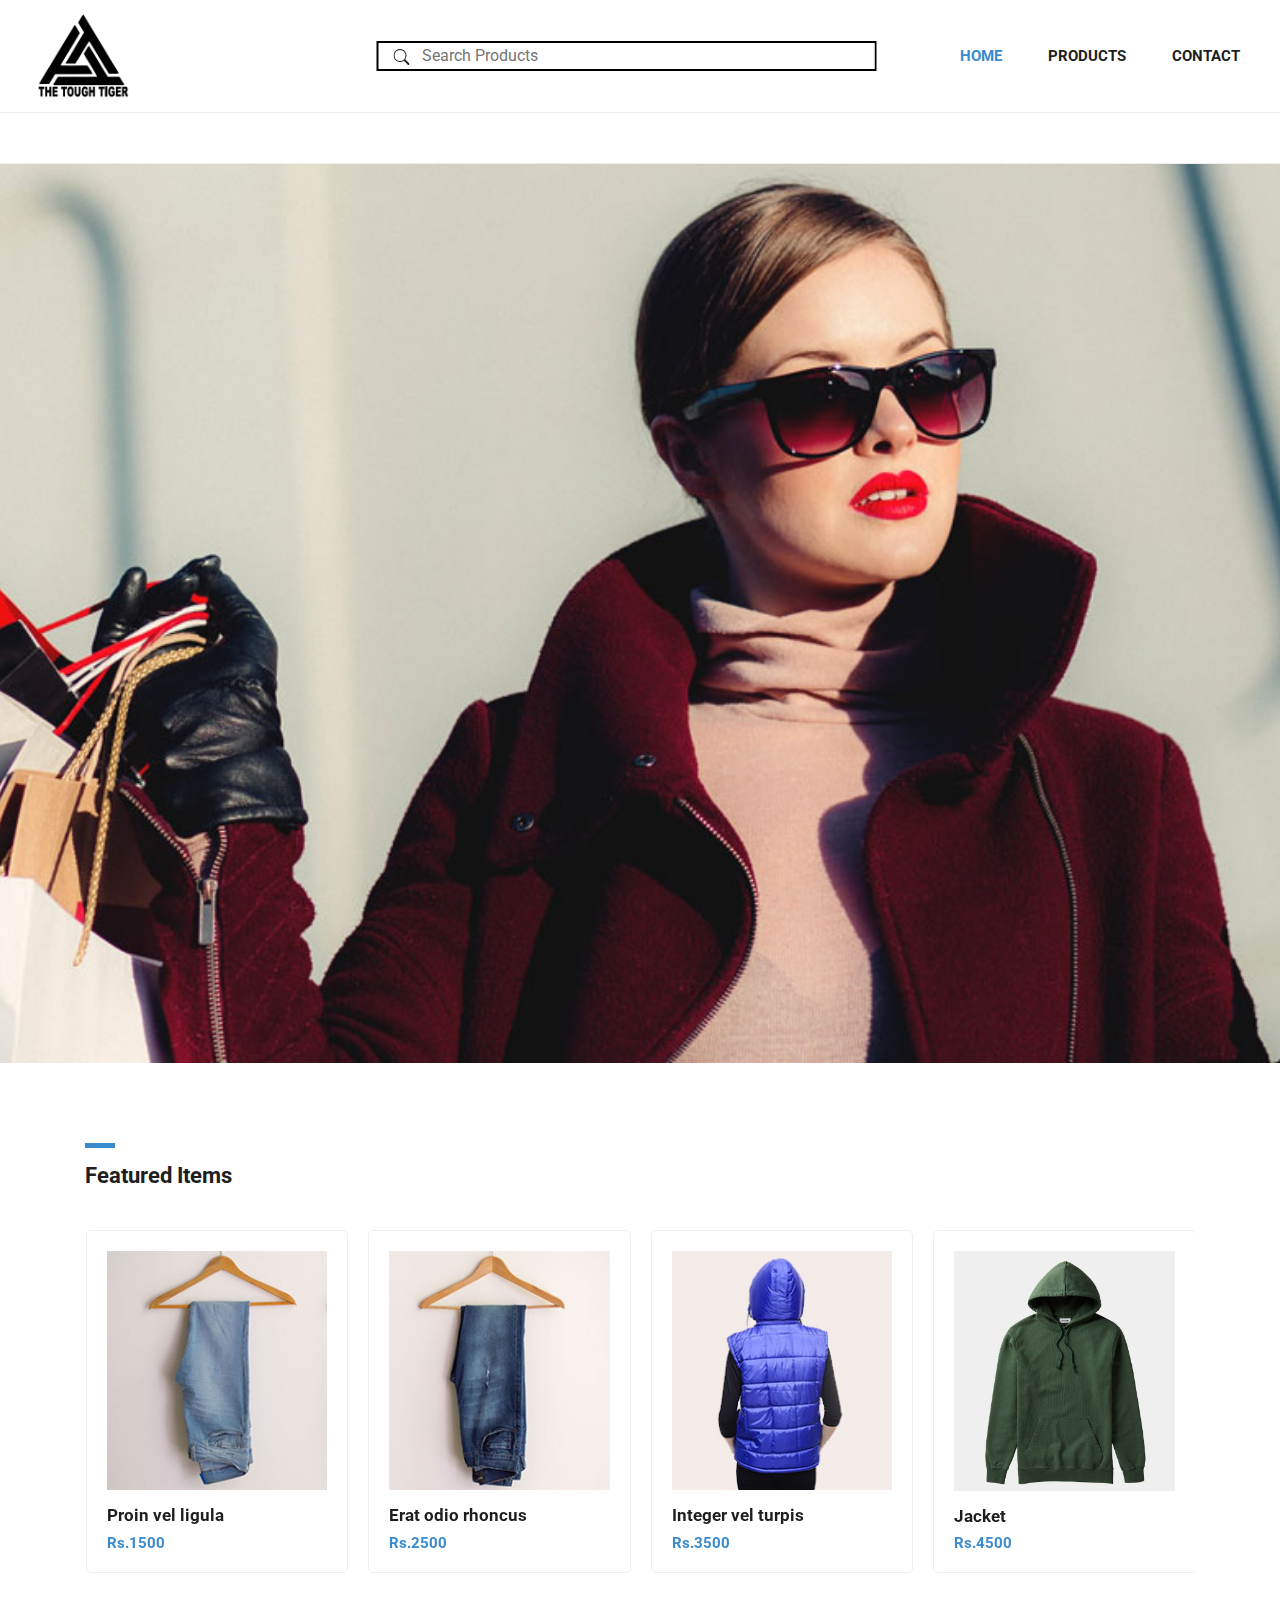
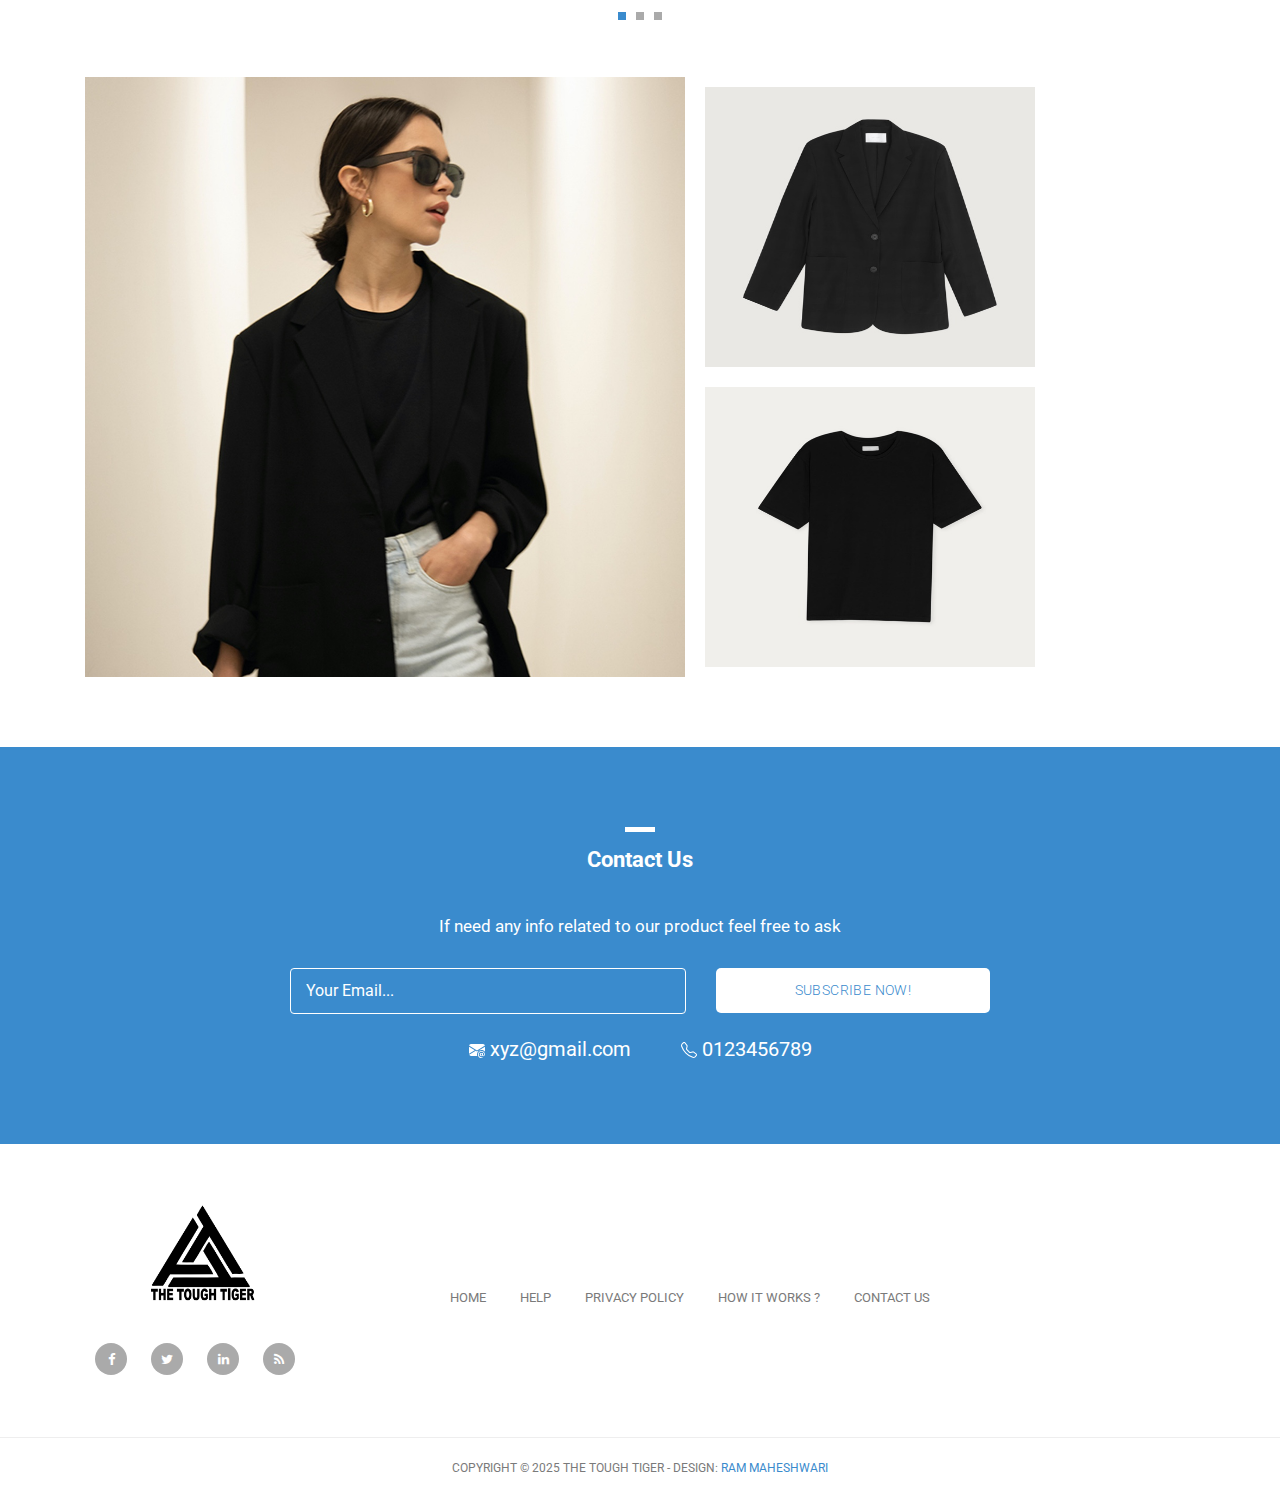
<file: index.html>
<!DOCTYPE html>
<html lang="en">

  <head>

    <meta charset="utf-8">
    <meta name="viewport" content="width=device-width, initial-scale=1, shrink-to-fit=no">
    <meta name="description" content="">
    <meta name="author" content="">
    <link href="https://fonts.googleapis.com/css?family=Roboto:100,300,400,500,700" rel="stylesheet">

    <title>Ecommerce Template</title>

    <!-- Bootstrap core CSS -->
    <link href="vendor/bootstrap/css/bootstrap.min.css" rel="stylesheet">


    <!-- Additional CSS Files -->
    <link rel="stylesheet" href="assets/css/fontawesome.css">
    <link rel="stylesheet" href="assets/css/tooplate-main.css">
    <link rel="stylesheet" href="assets/css/owl.css">
  </head>

  <body>

    <!-- Navigation -->
    <nav class="navbar navbar-expand-lg navbar-dark bg-dark static-top">
      <!-- <div class="container"> -->
        <a class="navbar-brand" href="#"><img src="logo.png " alt="#" width="100"></a>
        <button class="navbar-toggler" type="button" data-toggle="collapse" data-target="#navbarResponsive" aria-controls="navbarResponsive" aria-expanded="false" aria-label="Toggle navigation">
          <span class="navbar-toggler-icon"></span>
        </button>
        <div class="collapse navbar-collapse" id="navbarResponsive">
          <div id="search"><svg xmlns="http://www.w3.org/2000/svg" width="16" height="16" fill="currentColor" class="bi bi-search" viewBox="0 0 16 16">
          <path d="M11.742 10.344a6.5 6.5 0 1 0-1.397 1.398h-.001q.044.06.098.115l3.85 3.85a1 1 0 0 0 1.415-1.414l-3.85-3.85a1 1 0 0 0-.115-.1zM12 6.5a5.5 5.5 0 1 1-11 0 5.5 5.5 0 0 1 11 0"/>
        </svg><input type="text" id="sp" placeholder="Search Products"></div>
          <ul class="navbar-nav ml-auto">
            <li class="nav-item active">
              <a class="nav-link" href="#Home">Home
                <span class="sr-only">(current)</span>
              </a>
            </li>
            <li class="nav-item">
              <a class="nav-link" href="#Products">Products</a>
            </li>
            <li class="nav-item">
              <a class="nav-link" href="#Contact">Contact</a>
            </li>
            <li class="nav-item">
              <a class="nav-link" href="#About">About</a>
            </li>
          </ul>
        </div>
      </div>
    </nav>

    <!-- Page Content -->
    <!-- Banner Starts Here -->
    <div class="banner">
      <!-- <div class="container">
        <div class="row">
          <div class="col-md-12">
          </div>
        </div>
      </div> -->
    </div>
    <!-- Banner Ends Here -->

    <!-- Featured Starts Here -->
    <div class="featured-items" id="Products">
      <div class="container">
        <div class="row">
          <div class="col-md-12">
            <div class="section-heading">
              <div class="line-dec"></div>
              <h1>Featured Items</h1>
            </div>
          </div>
          <div class="col-md-12">
            <div class="owl-carousel owl-theme">
              <a href="single-product.html">
                <div class="featured-item">
                  <img src="assets/images/item-01.jpg" alt="Item 1">
                  <h4>Proin vel ligula</h4>
                  <h6>Rs.1500</h6>
                </div>
              </a>
              <a href="single-product.html">
                <div class="featured-item">
                  <img src="assets/images/item-02.jpg" alt="Item 2">
                  <h4>Erat odio rhoncus</h4>
                  <h6>Rs.2500</h6>
                </div>
              </a>
              <a href="single-product.html">
                <div class="featured-item">
                  <img src="assets/images/item-03.jpg" alt="Item 3">
                  <h4>Integer vel turpis</h4>
                  <h6>Rs.3500</h6>
                </div>
              </a>
              <a href="single-product.html">
                <div class="featured-item">
                  <img src="product-20.jpg" alt="Item 4">
                  <h4>Jacket</h4>
                  <h6>Rs.4500</h6>
                </div>
              </a>
              <a href="single-product.html">
                <div class="featured-item">
                  <img src="assets/images/item-05.jpg" alt="Item 5">
                  <h4>Morbi aliquet</h4>
                  <h6>Rs.5500</h6>
                </div>
              </a>
              <a href="single-product.html">
                <div class="featured-item">
                  <img src="assets/images/item-06.jpg" alt="Item 6">
                  <h4>Urna ac diam</h4>
                  <h6>Rs.6500</h6>
                </div>
              </a>
              <a href="single-product.html">
                <div class="featured-item">
                  <img src="assets/images/item-04.jpg" alt="Item 7">
                  <h4>Proin eget imperdiet</h4>
                  <h6>Rs.7500</h6>
                </div>
              </a>
              <a href="single-product.html">
                <div class="featured-item">
                  <img src="assets/images/item-05.jpg" alt="Item 8">
                  <h4>Nullam risus nisl</h4>
                  <h6>Rs.8500</h6>
                </div>
              </a>
              <a href="single-product.html">
                <div class="featured-item">
                  <img src="assets/images/item-06.jpg" alt="Item 9">
                  <h4>Cras tempus</h4>
                  <h6>Rs.9500</h6>
                </div>
              </a>
            </div>
          </div>
        </div>
        <div id="main-clothe">
          <img src="full img.jpg" alt="">
          <div id="half-clothe">
            <img src="bb.jpg" alt="">
            <img src="bts.jpg" alt="">
          </div>
        </div>
      </div>
    </div>
    <!-- Featred Ends Here -->


    <!-- Subscribe Form Starts Here -->
    <div class="subscribe-form" id="Contact">
      <div class="container">
        <div class="row">
          <div class="col-md-12">
            <div class="section-heading">
              <div class="line-dec"></div>
              <h1>Contact Us</h1>
            </div>
          </div>
          <div class="col-md-8 offset-md-2">
            <div class="main-content">
              <p>If need any info related to our product feel free to ask</p>
              <div class="container">
                <form id="subscribe" action="" method="get">
                  <div class="row">
                    <div class="col-md-7">
                      <fieldset>
                        <input name="email" type="text" class="form-control" id="email" 
                        onfocus="if(this.value == 'Your Email...') { this.value = ''; }" 
                    	onBlur="if(this.value == '') { this.value = 'Your Email...';}"
                    	value="Your Email..." required="">
                      </fieldset>
                    </div>
                    <div class="col-md-5">
                      <fieldset>
                        <button type="submit" id="form-submit" class="button">Subscribe Now!</button>
                      </fieldset>
                    </div>
                  </div>
                </form>
                <div id="mail-call">
                  <div id="mail"><svg xmlns="http://www.w3.org/2000/svg" width="16" height="16" fill="currentColor" class="bi bi-envelope-at-fill" viewBox="0 0 16 16">
                  <path d="M2 2A2 2 0 0 0 .05 3.555L8 8.414l7.95-4.859A2 2 0 0 0 14 2zm-2 9.8V4.698l5.803 3.546zm6.761-2.97-6.57 4.026A2 2 0 0 0 2 14h6.256A4.5 4.5 0 0 1 8 12.5a4.49 4.49 0 0 1 1.606-3.446l-.367-.225L8 9.586zM16 9.671V4.697l-5.803 3.546.338.208A4.5 4.5 0 0 1 12.5 8c1.414 0 2.675.652 3.5 1.671"/>
                  <path d="M15.834 12.244c0 1.168-.577 2.025-1.587 2.025-.503 0-1.002-.228-1.12-.648h-.043c-.118.416-.543.643-1.015.643-.77 0-1.259-.542-1.259-1.434v-.529c0-.844.481-1.4 1.26-1.4.585 0 .87.333.953.63h.03v-.568h.905v2.19c0 .272.18.42.411.42.315 0 .639-.415.639-1.39v-.118c0-1.277-.95-2.326-2.484-2.326h-.04c-1.582 0-2.64 1.067-2.64 2.724v.157c0 1.867 1.237 2.654 2.57 2.654h.045c.507 0 .935-.07 1.18-.18v.731c-.219.1-.643.175-1.237.175h-.044C10.438 16 9 14.82 9 12.646v-.214C9 10.36 10.421 9 12.485 9h.035c2.12 0 3.314 1.43 3.314 3.034zm-4.04.21v.227c0 .586.227.8.581.8.31 0 .564-.17.564-.743v-.367c0-.516-.275-.708-.572-.708-.346 0-.573.245-.573.791"/>
                </svg> <span>xyz@gmail.com</span></div>
                <div id="call"><svg xmlns="http://www.w3.org/2000/svg" width="16" height="16" fill="currentColor" class="bi bi-telephone" viewBox="0 0 16 16">
                  <path d="M3.654 1.328a.678.678 0 0 0-1.015-.063L1.605 2.3c-.483.484-.661 1.169-.45 1.77a17.6 17.6 0 0 0 4.168 6.608 17.6 17.6 0 0 0 6.608 4.168c.601.211 1.286.033 1.77-.45l1.034-1.034a.678.678 0 0 0-.063-1.015l-2.307-1.794a.68.68 0 0 0-.58-.122l-2.19.547a1.75 1.75 0 0 1-1.657-.459L5.482 8.062a1.75 1.75 0 0 1-.46-1.657l.548-2.19a.68.68 0 0 0-.122-.58zM1.884.511a1.745 1.745 0 0 1 2.612.163L6.29 2.98c.329.423.445.974.315 1.494l-.547 2.19a.68.68 0 0 0 .178.643l2.457 2.457a.68.68 0 0 0 .644.178l2.189-.547a1.75 1.75 0 0 1 1.494.315l2.306 1.794c.829.645.905 1.87.163 2.611l-1.034 1.034c-.74.74-1.846 1.065-2.877.702a18.6 18.6 0 0 1-7.01-4.42 18.6 18.6 0 0 1-4.42-7.009c-.362-1.03-.037-2.137.703-2.877z"/>
                </svg><span> 0123456789</span></div>
              </div>
              </div>
            </div>
          </div>
        </div>
      </div>
    </div>
    <!-- Subscribe Form Ends Here -->


    
    <!-- Footer Starts Here -->
    <div class="footer" id="About">
      <div class="container">
        <div class="row">
          <div class="col-md-12">
            <div class="logo">
              <img src="logo.png" alt="" width="100">
              <div class="social-icons">
              <ul>
                <li><a href="#"><i class="fa fa-facebook"></i></a></li>
                <li><a href="#"><i class="fa fa-twitter"></i></a></li>
                <li><a href="#"><i class="fa fa-linkedin"></i></a></li>
                <li><a href="#"><i class="fa fa-rss"></i></a></li>
              </ul>
            </div>
            </div>
          </div>
          <div class="col-md-12">
            <div class="footer-menu">
              <ul>
                <li><a href="#">Home</a></li>
                <li><a href="#">Help</a></li>
                <li><a href="#">Privacy Policy</a></li>
                <li><a href="#">How It Works ?</a></li>
                <li><a href="#">Contact Us</a></li>
              </ul>
            </div>
          </div>
          <div class="col-md-12">
            
          </div>
        </div>
      </div>
    </div>
    <!-- Footer Ends Here -->


    <!-- Sub Footer Starts Here -->
    <div class="sub-footer">
      <div class="container">
        <div class="row">
          <div class="col-md-12">
            <div class="copyright-text">
              <p>Copyright &copy; 2025 The Tough Tiger  
                - Design: <a rel="nofollow" href="https://www.facebook.com/tooplate">RAM MAHESHWARI</a></p>
            </div>
          </div>
        </div>
      </div>
    </div>
    <!-- Sub Footer Ends Here -->


    <!-- Bootstrap core JavaScript -->
    <script src="vendor/jquery/jquery.min.js"></script>
    <script src="vendor/bootstrap/js/bootstrap.bundle.min.js"></script>


    <!-- Additional Scripts -->
    <script src="assets/js/custom.js"></script>
    <script src="assets/js/owl.js"></script>


    <script language = "text/Javascript"> 
      cleared[0] = cleared[1] = cleared[2] = 0; //set a cleared flag for each field
      function clearField(t){                   //declaring the array outside of the
      if(! cleared[t.id]){                      // function makes it static and global
          cleared[t.id] = 1;  // you could use true and false, but that's more typing
          t.value='';         // with more chance of typos
          t.style.color='#fff';
          }
      }
    </script>


  </body>

</html>
</file>
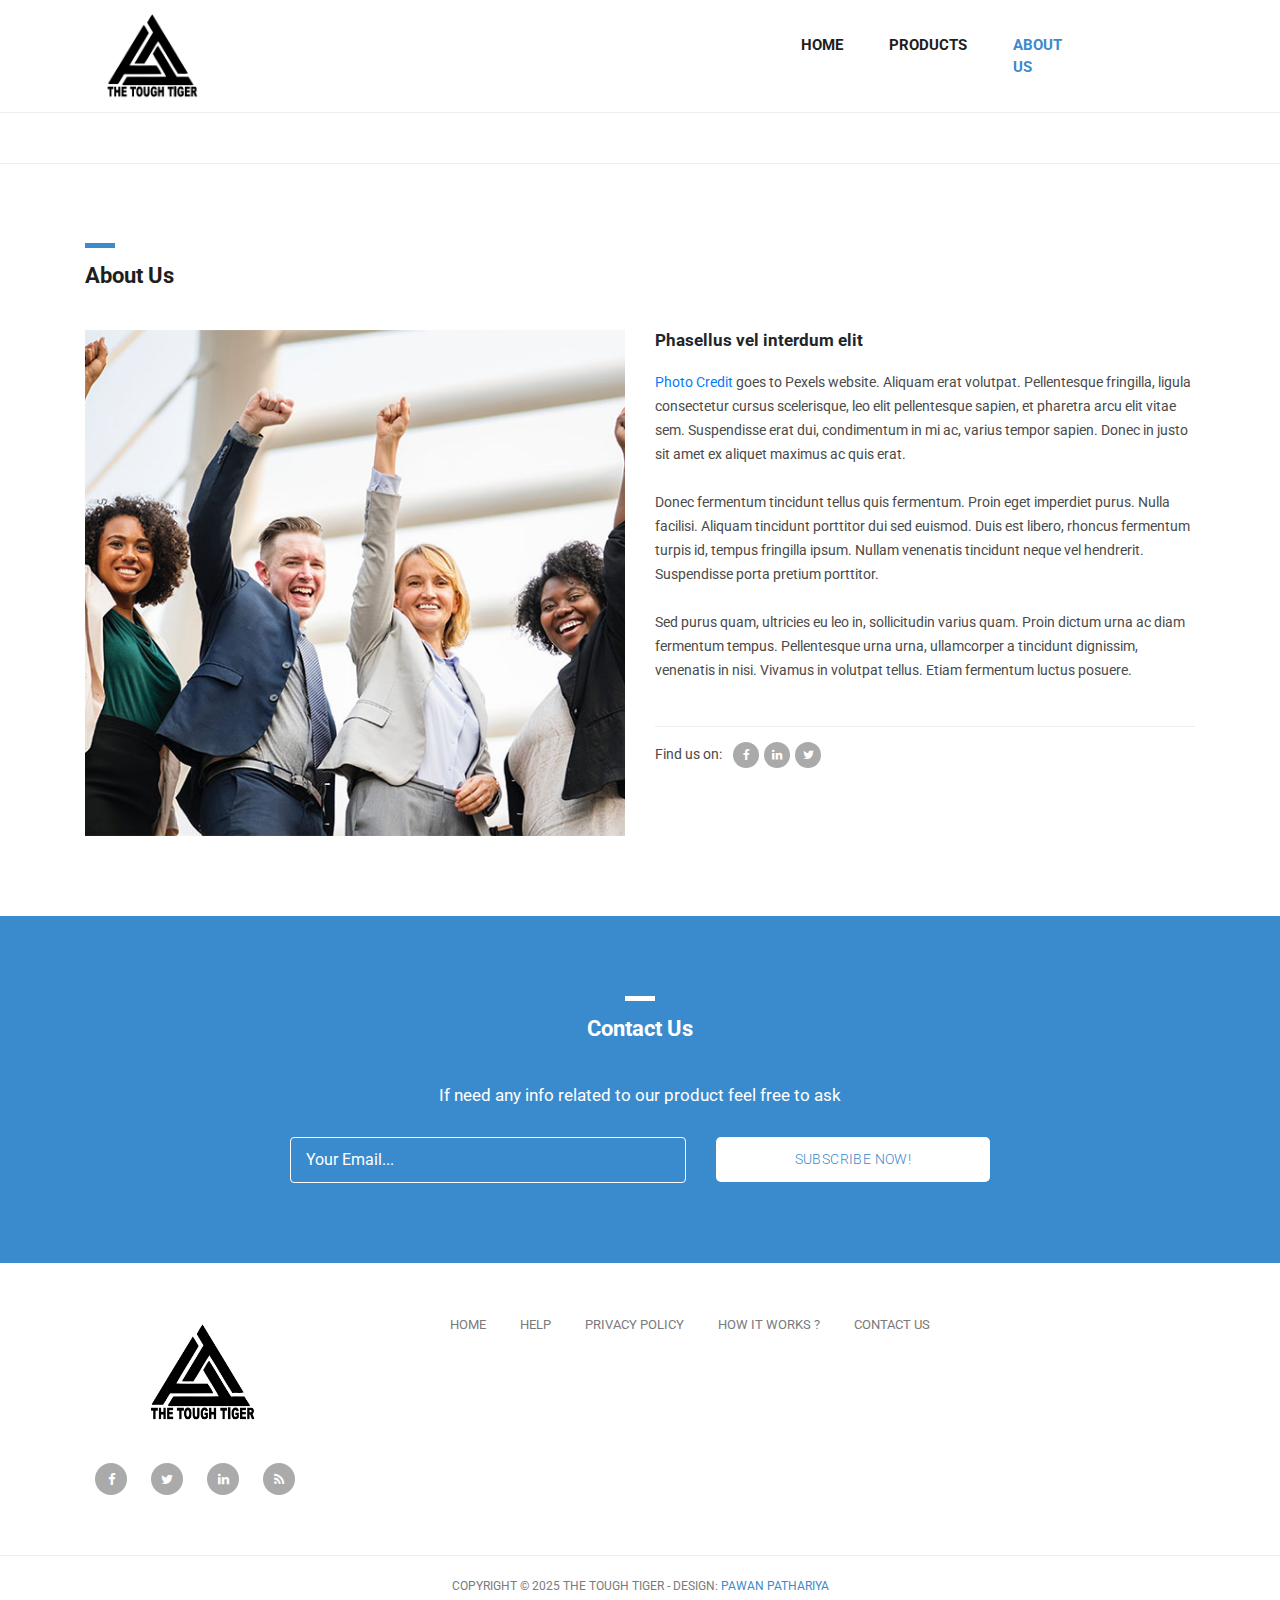
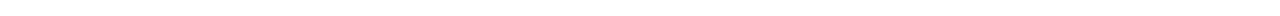
<file: about.html>
<!DOCTYPE html>
<html lang="en">

  <head>

    <meta charset="utf-8">
    <meta name="viewport" content="width=device-width, initial-scale=1, shrink-to-fit=no">
    <meta name="description" content="">
    <meta name="author" content="">
    <link href="https://fonts.googleapis.com/css?family=Roboto:100,300,400,500,700" rel="stylesheet">

    <title>About Page</title>

    <!-- Bootstrap core CSS -->
    <link href="vendor/bootstrap/css/bootstrap.min.css" rel="stylesheet">


    <!-- Additional CSS Files -->
    <link rel="stylesheet" href="assets/css/fontawesome.css">
    <link rel="stylesheet" href="assets/css/tooplate-main.css">
    <link rel="stylesheet" href="assets/css/owl.css">
    <link rel="stylesheet" href="assets/css/flex-slider.css">
  </head>

  <body>
    

    <!-- Navigation -->
    <nav class="navbar navbar-expand-lg navbar-dark bg-dark static-top">
      <div class="container">
        <a class="navbar-brand" href="#"><img src="logo.png" alt="" width="100"></a>
        <button class="navbar-toggler" type="button" data-toggle="collapse" data-target="#navbarResponsive" aria-controls="navbarResponsive" aria-expanded="false" aria-label="Toggle navigation">
          <span class="navbar-toggler-icon"></span>
        </button>
        <div class="collapse navbar-collapse" id="navbarResponsive">
          <ul class="navbar-nav ml-auto">
            <li class="nav-item">
              <a class="nav-link" href="index.html">Home</a>
            </li>
            <li class="nav-item">
              <a class="nav-link" href="products.html">Products
                <span class="sr-only">(current)</span>
              </a>
            </li>
            <li class="nav-item active">
              <a class="nav-link" href="about.html">About Us</a>
              <span class="sr-only">(current)</span>
            </li>
          </ul>
        </div>
      </div>
    </nav>

    <!-- Page Content -->
    <!-- About Page Starts Here -->
    <div class="about-page">
      <div class="container">
        <div class="row">
          <div class="col-md-12">
            <div class="section-heading">
              <div class="line-dec"></div>
              <h1>About Us</h1>
            </div>
          </div>
          <div class="col-md-6">
            <div class="left-image">
              <img src="assets/images/about-us.jpg" alt="">
            </div>
          </div>
          <div class="col-md-6">
            <div class="right-content">
              <h4>Phasellus vel interdum elit</h4>
              <p><a href="https://www.pexels.com/photo/group-of-people-raising-right-hand-1059120/">Photo Credit</a> goes to Pexels website. Aliquam erat volutpat. Pellentesque fringilla, ligula consectetur cursus scelerisque, leo elit pellentesque sapien, et pharetra arcu elit vitae sem. Suspendisse erat dui, condimentum in mi ac, varius tempor sapien. Donec in justo sit amet ex aliquet maximus ac quis erat.</p> 
              <br>
              <p>Donec fermentum tincidunt tellus quis fermentum. Proin eget imperdiet purus. Nulla facilisi. Aliquam tincidunt porttitor dui sed euismod. Duis est libero, rhoncus fermentum turpis id, tempus fringilla ipsum. Nullam venenatis tincidunt neque vel hendrerit. Suspendisse porta pretium porttitor.</p>
              <br>
              <p>Sed purus quam, ultricies eu leo in, sollicitudin varius quam. Proin dictum urna ac diam fermentum tempus. Pellentesque urna urna, ullamcorper a tincidunt dignissim, venenatis in nisi. Vivamus in volutpat tellus. Etiam fermentum luctus posuere.</p>
              <br>
              <div class="share">
                <h6>Find us on: <span><a href="#"><i class="fa fa-facebook"></i></a><a href="#"><i class="fa fa-linkedin"></i></a><a href="#"><i class="fa fa-twitter"></i></a></span></h6>
              </div>
            </div>
          </div>
        </div>
      </div>
    </div>
    <!-- About Page Ends Here -->

    <!-- Subscribe Form Starts Here -->
    <div class="subscribe-form">
      <div class="container">
        <div class="row">
          <div class="col-md-12">
            <div class="section-heading">
              <div class="line-dec"></div>
              <h1>Contact Us</h1>
            </div>
          </div>
          <div class="col-md-8 offset-md-2">
            <div class="main-content">
              <p>If need any info related to our product feel free to ask</p>
              <div class="container">
                <form id="subscribe" action="" method="get">
                  <div class="row">
                    <div class="col-md-7">
                      <fieldset>
                        <input name="email" type="text" class="form-control" id="email" 
                        onfocus="if(this.value == 'Your Email...') { this.value = ''; }" 
                    	onBlur="if(this.value == '') { this.value = 'Your Email...';}"
                    	value="Your Email..." required="">
                      </fieldset>
                    </div>
                    <div class="col-md-5">
                      <fieldset>
                        <button type="submit" id="form-submit" class="button">Subscribe Now!</button>
                      </fieldset>
                    </div>
                  </div>
                </form>
              </div>
            </div>
          </div>
        </div>
      </div>
    </div>
    <!-- Subscribe Form Ends Here -->


    
    <!-- Footer Starts Here -->
    <div class="footer">
      <div class="container">
        <div class="row">
          <div class="col-md-12">
            <div class="logo">
              <img src="logo.png" alt="" width="100">
            </div>
          </div>
          <div class="col-md-12">
            <div class="footer-menu">
              <ul>
                <li><a href="#">Home</a></li>
                <li><a href="#">Help</a></li>
                <li><a href="#">Privacy Policy</a></li>
                <li><a href="#">How It Works ?</a></li>
                <li><a href="#">Contact Us</a></li>
              </ul>
            </div>
          </div>
          <div class="col-md-12">
            <div class="social-icons">
              <ul>
                <li><a href="#"><i class="fa fa-facebook"></i></a></li>
                <li><a href="#"><i class="fa fa-twitter"></i></a></li>
                <li><a href="#"><i class="fa fa-linkedin"></i></a></li>
                <li><a href="#"><i class="fa fa-rss"></i></a></li>
              </ul>
            </div>
          </div>
        </div>
      </div>
    </div>
    <!-- Footer Ends Here -->


    <!-- Sub Footer Starts Here -->
    <div class="sub-footer">
      <div class="container">
        <div class="row">
          <div class="col-md-12">
            <div class="copyright-text">
              <p>Copyright &copy; 2025 The Tough Tiger  
                - Design: <a rel="nofollow" href="https://www.facebook.com/tooplate">Pawan Pathariya</a></p>
            </div>
          </div>
        </div>
      </div>
    </div>
    <!-- Sub Footer Ends Here -->



    <!-- Bootstrap core JavaScript -->
    <script src="vendor/jquery/jquery.min.js"></script>
    <script src="vendor/bootstrap/js/bootstrap.bundle.min.js"></script>


    <!-- Additional Scripts -->
    <script src="assets/js/custom.js"></script>
    <script src="assets/js/owl.js"></script>
    <script src="assets/js/isotope.js"></script>
    <script src="assets/js/flex-slider.js"></script>


    <script language = "text/Javascript"> 
      cleared[0] = cleared[1] = cleared[2] = 0; //set a cleared flag for each field
      function clearField(t){                   //declaring the array outside of the
      if(! cleared[t.id]){                      // function makes it static and global
          cleared[t.id] = 1;  // you could use true and false, but that's more typing
          t.value='';         // with more chance of typos
          t.style.color='#fff';
          }
      }
    </script>


  </body>

</html>
</file>
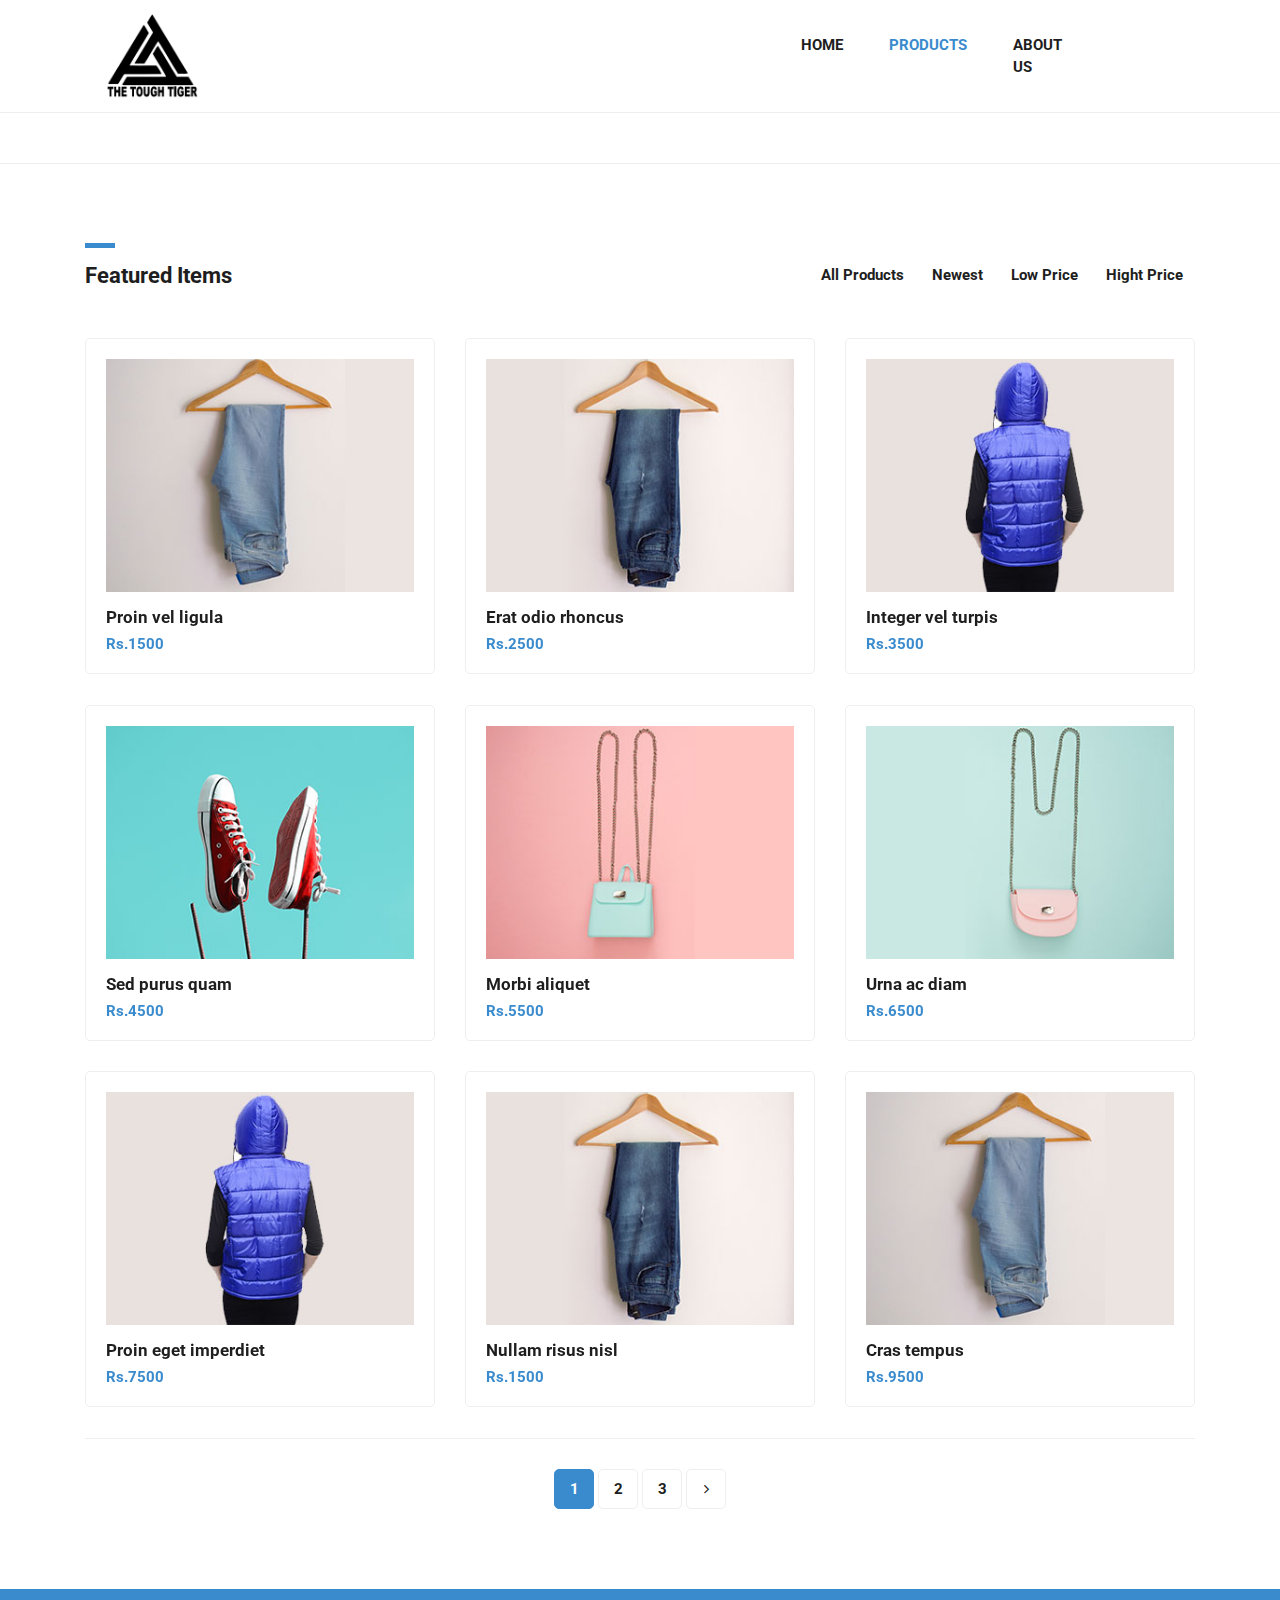
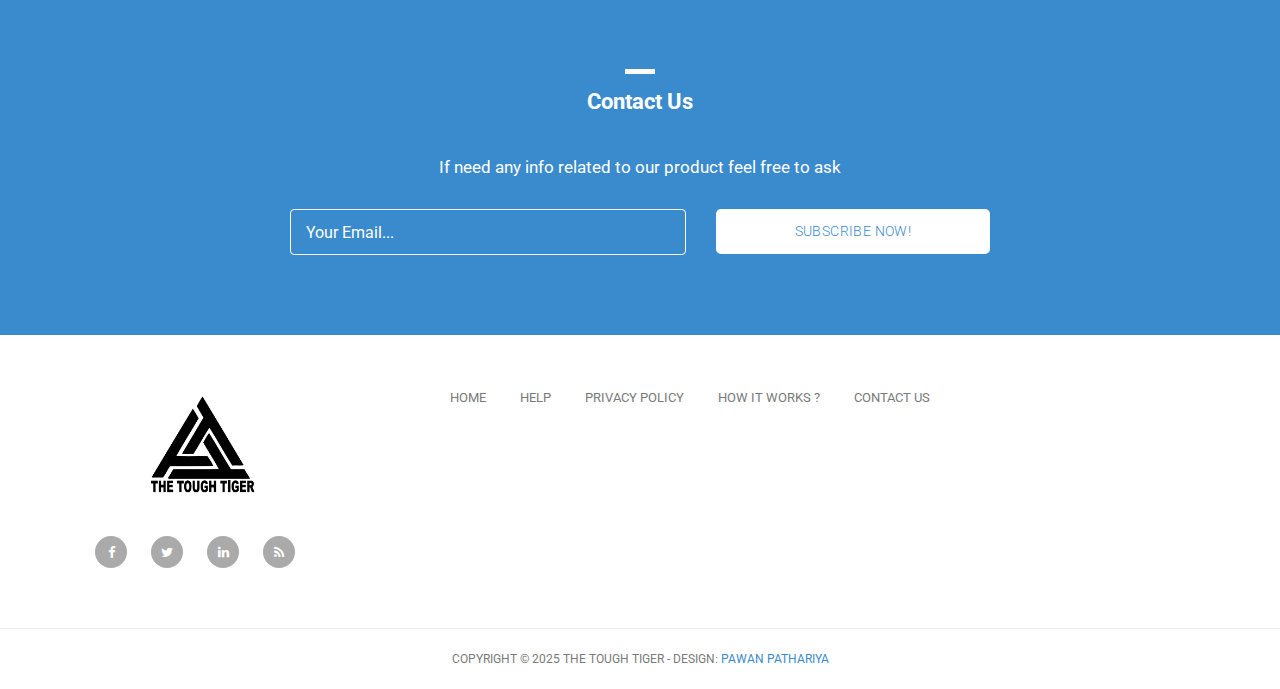
<file: products.html>
<!DOCTYPE html>
<html lang="en">

  <head>

    <meta charset="utf-8">
    <meta name="viewport" content="width=device-width, initial-scale=1, shrink-to-fit=no">
    <meta name="description" content="">
    <meta name="author" content="">
    <link href="https://fonts.googleapis.com/css?family=Roboto:100,300,400,500,700" rel="stylesheet">

    <title>Our Products</title>

    <!-- Bootstrap core CSS -->
    <link href="vendor/bootstrap/css/bootstrap.min.css" rel="stylesheet">


    <!-- Additional CSS Files -->
    <link rel="stylesheet" href="assets/css/fontawesome.css">
    <link rel="stylesheet" href="assets/css/tooplate-main.css">
    <link rel="stylesheet" href="assets/css/owl.css">

  </head>

  <body>
   
    <!-- Navigation -->
    <nav class="navbar navbar-expand-lg navbar-dark bg-dark static-top">
      <div class="container">
        <a class="navbar-brand" href="#"><img src="logo.png" alt="" width="100"></a>
        <button class="navbar-toggler" type="button" data-toggle="collapse" data-target="#navbarResponsive" aria-controls="navbarResponsive" aria-expanded="false" aria-label="Toggle navigation">
          <span class="navbar-toggler-icon"></span>
        </button>
        <div class="collapse navbar-collapse" id="navbarResponsive">
          <ul class="navbar-nav ml-auto">
            <li class="nav-item">
              <a class="nav-link" href="index.html">Home</a>
            </li>
            <li class="nav-item active">
              <a class="nav-link" href="products.html">Products
                <span class="sr-only">(current)</span>
              </a>
            </li>
            <li class="nav-item">
              <a class="nav-link" href="about.html">About Us</a>
            </li>
    
          </ul>
        </div>
      </div>
    </nav>

    <!-- Page Content -->
    <!-- Items Starts Here -->
    <div class="featured-page">
      <div class="container">
        <div class="row">
          <div class="col-md-4 col-sm-12">
            <div class="section-heading">
              <div class="line-dec"></div>
              <h1>Featured Items</h1>
            </div>
          </div>
          <div class="col-md-8 col-sm-12">
            <div id="filters" class="button-group">
              <button class="btn btn-primary" data-filter="*">All Products</button>
              <button class="btn btn-primary" data-filter=".new">Newest</button>
              <button class="btn btn-primary" data-filter=".low">Low Price</button>
              <button class="btn btn-primary" data-filter=".high">Hight Price</button>
            </div>
          </div>
        </div>
      </div>
    </div>
  
    <div class="featured container no-gutter">

        <div class="row posts">
            <div id="1" class="item new col-md-4">
              <a href="single-product.html">
                <div class="featured-item">
                  <img src="assets/images/product-01.jpg" alt="">
                  <h4>Proin vel ligula</h4>
                  <h6>Rs.1500</h6>
                </div>
              </a>
            </div>
            <div id="2" class="item high col-md-4">
              <a href="single-product.html">
                <div class="featured-item">
                  <img src="assets/images/product-02.jpg" alt="">
                  <h4>Erat odio rhoncus</h4>
                  <h6>Rs.2500</h6>
                </div>
              </a>
            </div>
            <div id="3" class="item low col-md-4">
              <a href="single-product.html">
                <div class="featured-item">
                  <img src="assets/images/product-03.jpg" alt="">
                  <h4>Integer vel turpis</h4>
                  <h6>Rs.3500</h6>
                </div>
              </a>
            </div>
            <div id="4" class="item low col-md-4">
              <a href="single-product.html">
                <div class="featured-item">
                  <img src="assets/images/product-04.jpg" alt="">
                  <h4>Sed purus quam</h4>
                  <h6>Rs.4500</h6>
                </div>
              </a>
            </div>
            <div id="5" class="item new high col-md-4">
              <a href="single-product.html">
                <div class="featured-item">
                  <img src="assets/images/product-05.jpg" alt="">
                  <h4>Morbi aliquet</h4>
                  <h6>Rs.5500</h6>
                </div>
              </a>
            </div>
            <div id="6" class="item new col-md-4">
              <a href="single-product.html">
                <div class="featured-item">
                  <img src="assets/images/product-06.jpg" alt="">
                  <h4>Urna ac diam</h4>
                  <h6>Rs.6500</h6>
                </div>
              </a>
            </div>
            <div id="7" class="item new high col-md-4">
              <a href="single-product.html">
                <div class="featured-item">
                  <img src="assets/images/product-03.jpg" alt="">
                  <h4>Proin eget imperdiet</h4>
                  <h6>Rs.7500</h6>
                </div>
              </a>
            </div>
            <div id="8" class="item low new col-md-4">
              <a href="single-product.html">
                <div class="featured-item">
                  <img src="assets/images/product-02.jpg" alt="">
                  <h4>Nullam risus nisl</h4>
                  <h6>Rs.1500</h6>
                </div>
              </a>
            </div>
            <div id="9" class="item new col-md-4">
              <a href="single-product.html">
                <div class="featured-item">
                  <img src="assets/images/product-01.jpg" alt="">
                  <h4>Cras tempus</h4>
                  <h6>Rs.9500</h6>
                </div>
              </a>
            </div>
        </div>
    </div>

    <div class="page-navigation">
      <div class="container">
        <div class="row">
          <div class="col-md-12">
            <ul>
              <li class="current-page"><a href="#">1</a></li>
              <li><a href="#">2</a></li>
              <li><a href="#">3</a></li>
              <li><a href="#"><i class="fa fa-angle-right"></i></a></li>
            </ul>
          </div>
        </div>
      </div>
    </div>
    <!-- Featred Page Ends Here -->

    <!-- Subscribe Form Starts Here -->
    <div class="subscribe-form">
      <div class="container">
        <div class="row">
          <div class="col-md-12">
            <div class="section-heading">
              <div class="line-dec"></div>
              <h1>Contact Us</h1>
            </div>
          </div>
          <div class="col-md-8 offset-md-2">
            <div class="main-content">
              <p>If need any info related to our product feel free to ask</p>
              <div class="container">
                <form id="subscribe" action="" method="get">
                  <div class="row">
                    <div class="col-md-7">
                      <fieldset>
                        <input name="email" type="text" class="form-control" id="email" 
                        onfocus="if(this.value == 'Your Email...') { this.value = ''; }" 
                    	onBlur="if(this.value == '') { this.value = 'Your Email...';}"
                    	value="Your Email..." required="">
                      </fieldset>
                    </div>
                    <div class="col-md-5">
                      <fieldset>
                        <button type="submit" id="form-submit" class="button">Subscribe Now!</button>
                      </fieldset>
                    </div>
                  </div>
                </form>
              </div>
            </div>
          </div>
        </div>
      </div>
    </div>
    <!-- Subscribe Form Ends Here -->


    
    <!-- Footer Starts Here -->
    <div class="footer">
      <div class="container">
        <div class="row">
          <div class="col-md-12">
            <div class="logo">
              <img src="logo.png" alt="" width="100">
            </div>
          </div>
          <div class="col-md-12">
            <div class="footer-menu">
              <ul>
                <li><a href="#">Home</a></li>
                <li><a href="#">Help</a></li>
                <li><a href="#">Privacy Policy</a></li>
                <li><a href="#">How It Works ?</a></li>
                <li><a href="#">Contact Us</a></li>
              </ul>
            </div>
          </div>
          <div class="col-md-12">
            <div class="social-icons">
              <ul>
                <li><a href="#"><i class="fa fa-facebook"></i></a></li>
                <li><a href="#"><i class="fa fa-twitter"></i></a></li>
                <li><a href="#"><i class="fa fa-linkedin"></i></a></li>
                <li><a href="#"><i class="fa fa-rss"></i></a></li>
              </ul>
            </div>
          </div>
        </div>
      </div>
    </div>
    <!-- Footer Ends Here -->


    <!-- Sub Footer Starts Here -->
    <div class="sub-footer">
      <div class="container">
        <div class="row">
          <div class="col-md-12">
            <div class="copyright-text">
              <p>Copyright &copy; 2025 The Tough Tiger  
                - Design: <a rel="nofollow" href="https://www.facebook.com/tooplate">Pawan Pathariya</a></p>
            </div>
          </div>
        </div>
      </div>
    </div>
    <!-- Sub Footer Ends Here -->



    <!-- Bootstrap core JavaScript -->
    <script src="vendor/jquery/jquery.min.js"></script>
    <script src="vendor/bootstrap/js/bootstrap.bundle.min.js"></script>


    <!-- Additional Scripts -->
    <script src="assets/js/custom.js"></script>
    <script src="assets/js/owl.js"></script>
    <script src="assets/js/isotope.js"></script>


    <script language = "text/Javascript"> 
      cleared[0] = cleared[1] = cleared[2] = 0; //set a cleared flag for each field
      function clearField(t){                   //declaring the array outside of the
      if(! cleared[t.id]){                      // function makes it static and global
          cleared[t.id] = 1;  // you could use true and false, but that's more typing
          t.value='';         // with more chance of typos
          t.style.color='#fff';
          }
      }
    </script>


  </body>

</html>
</file>
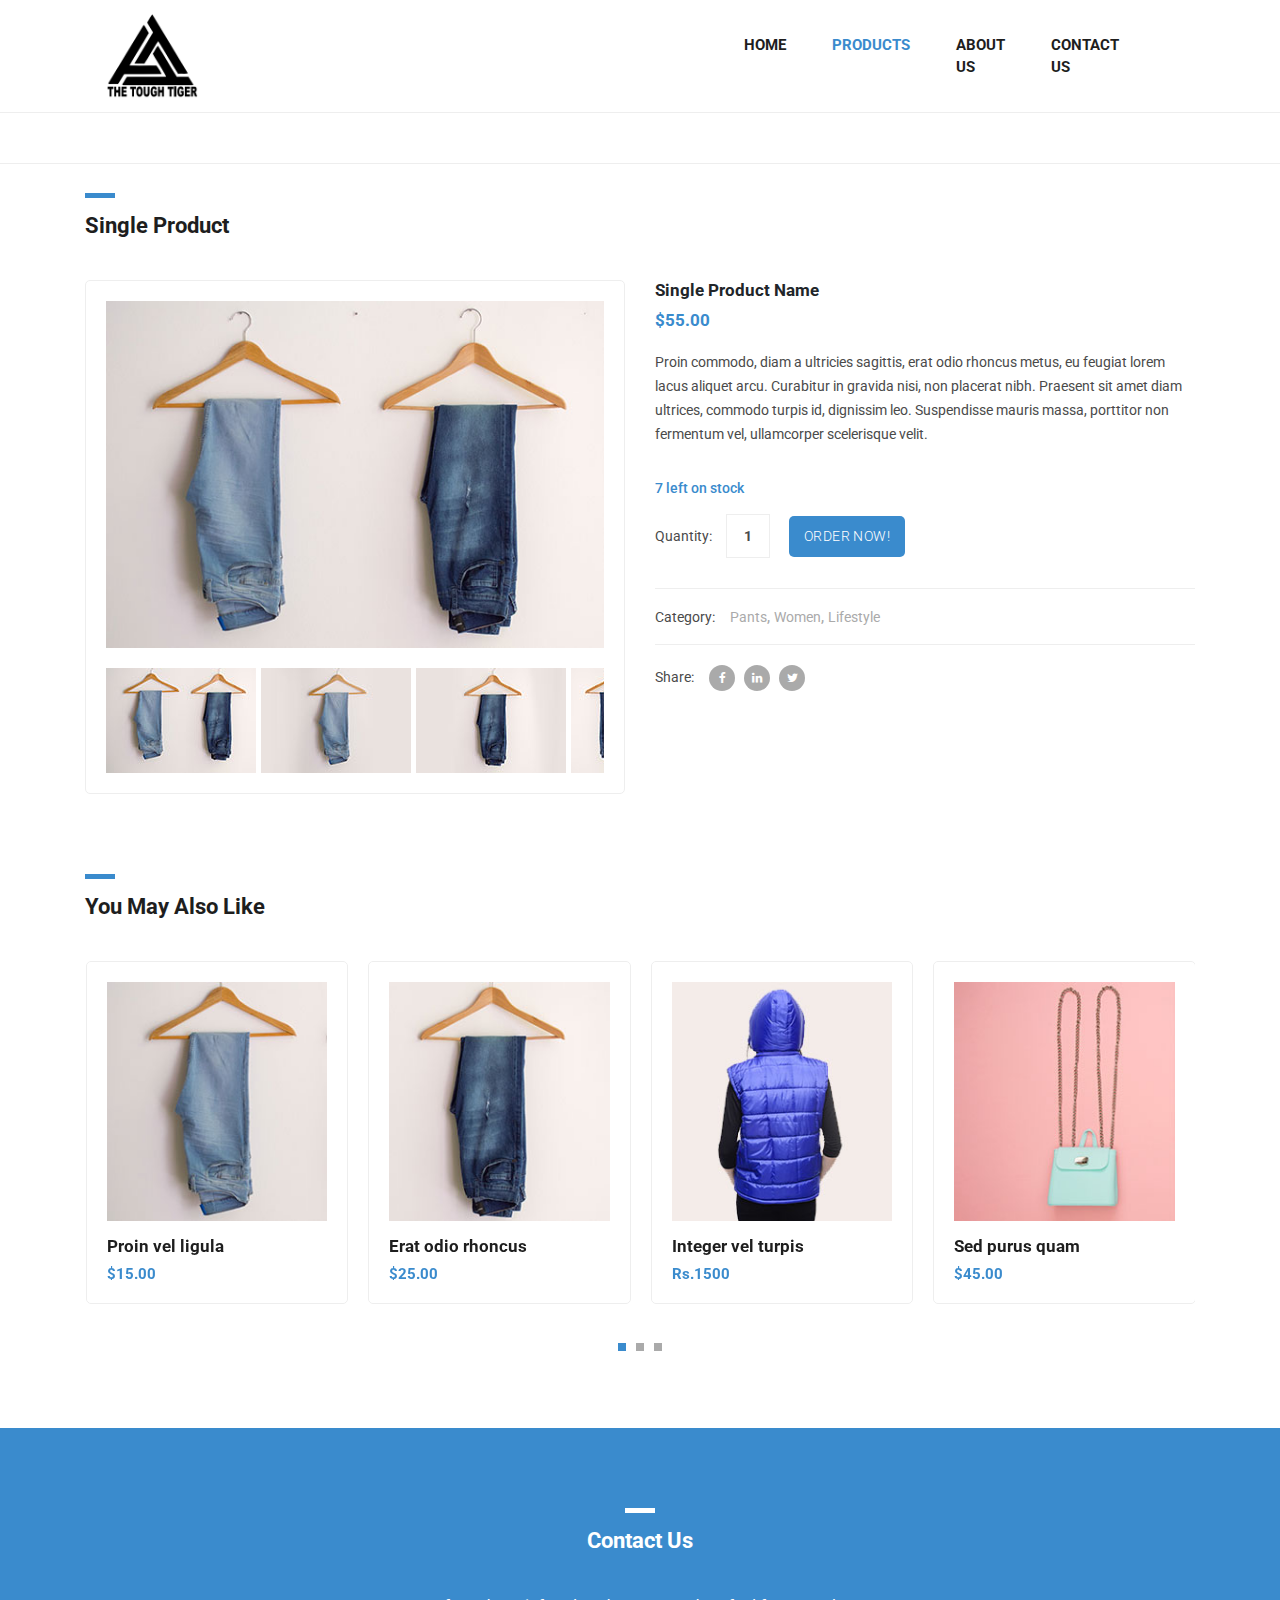
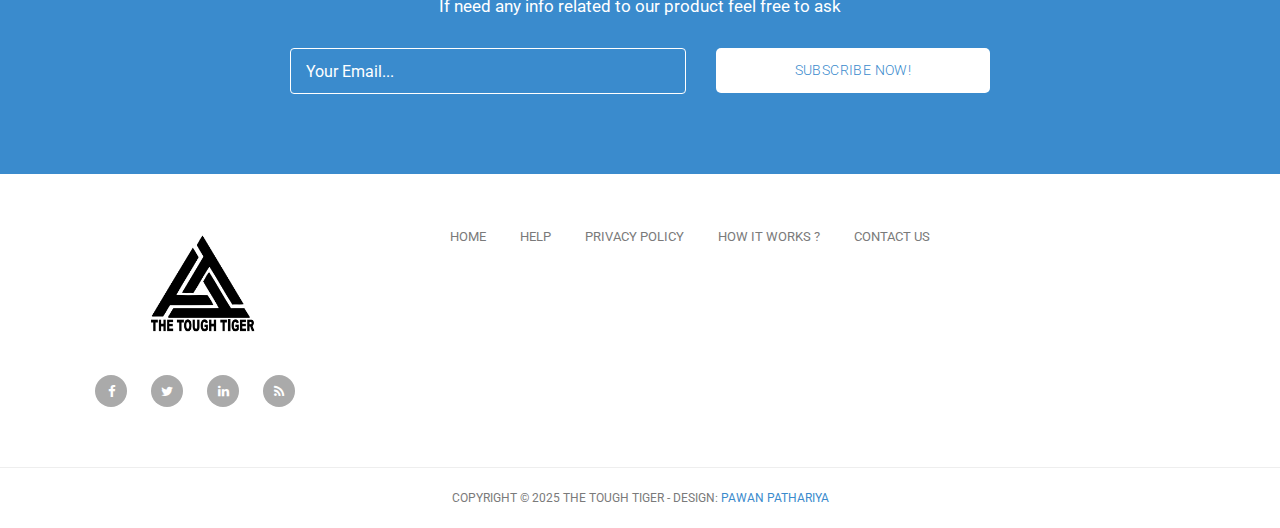
<file: single-product.html>
<!DOCTYPE html>
<html lang="en">

  <head>

    <meta charset="utf-8">
    <meta name="viewport" content="width=device-width, initial-scale=1, shrink-to-fit=no">
    <meta name="description" content="">
    <meta name="author" content="">
    <link href="https://fonts.googleapis.com/css?family=Roboto:100,300,400,500,700" rel="stylesheet">

    <title>Product Detail</title>

    <!-- Bootstrap core CSS -->
    <link href="vendor/bootstrap/css/bootstrap.min.css" rel="stylesheet">


    <!-- Additional CSS Files -->
    <link rel="stylesheet" href="assets/css/fontawesome.css">
    <link rel="stylesheet" href="assets/css/tooplate-main.css">
    <link rel="stylesheet" href="assets/css/owl.css">
    <link rel="stylesheet" href="assets/css/flex-slider.css">
  </head>

  <body>
    
 
    <!-- Navigation -->
    <nav class="navbar navbar-expand-lg navbar-dark bg-dark static-top">
      <div class="container">
        <a class="navbar-brand" href="#"><img src="logo.png" alt=""></a>
        <button class="navbar-toggler" type="button" data-toggle="collapse" data-target="#navbarResponsive" aria-controls="navbarResponsive" aria-expanded="false" aria-label="Toggle navigation">
          <span class="navbar-toggler-icon"></span>
        </button>
        <div class="collapse navbar-collapse" id="navbarResponsive">
          <ul class="navbar-nav ml-auto">
            <li class="nav-item">
              <a class="nav-link" href="index.html">Home</a>
            </li>
            <li class="nav-item active">
              <a class="nav-link" href="products.html">Products
                <span class="sr-only">(current)</span>
              </a>
            </li>
            <li class="nav-item">
              <a class="nav-link" href="about.html">About Us</a>
            </li>
            <li class="nav-item">
              <a class="nav-link" href="contact.html">Contact Us</a>
            </li>
          </ul>
        </div>
      </div>
    </nav>

    <!-- Page Content -->
    <!-- Single Starts Here -->
    <div class="single-product">
      <div class="container">
        <div class="row">
          <div class="col-md-12">
            <div class="section-heading">
              <div class="line-dec"></div>
              <h1>Single Product</h1>
            </div>
          </div>
          <div class="col-md-6">
            <div class="product-slider">
              <div id="slider" class="flexslider">
                <ul class="slides">
                  <li>
                    <img src="assets/images/big-01.jpg" />
                  </li>
                  <li>
                    <img src="assets/images/big-02.jpg" />
                  </li>
                  <li>
                    <img src="assets/images/big-03.jpg" />
                  </li>
                  <li>
                    <img src="assets/images/big-04.jpg" />
                  </li>
                  <!-- items mirrored twice, total of 12 -->
                </ul>
              </div>
              <div id="carousel" class="flexslider">
                <ul class="slides">
                  <li>
                    <img src="assets/images/thumb-01.jpg" />
                  </li>
                  <li>
                    <img src="assets/images/thumb-02.jpg" />
                  </li>
                  <li>
                    <img src="assets/images/thumb-03.jpg" />
                  </li>
                  <li>
                    <img src="assets/images/thumb-04.jpg" />
                  </li>
                  <!-- items mirrored twice, total of 12 -->
                </ul>
              </div>
            </div>
          </div>
          <div class="col-md-6">
            <div class="right-content">
              <h4>Single Product Name</h4>
              <h6>$55.00</h6>
              <p>Proin commodo, diam a ultricies sagittis, erat odio rhoncus metus, eu feugiat lorem lacus aliquet arcu. Curabitur in gravida nisi, non placerat nibh. Praesent sit amet diam ultrices, commodo turpis id, dignissim leo. Suspendisse mauris massa, porttitor non fermentum vel, ullamcorper scelerisque velit. </p>
              <span>7 left on stock</span>
              <form action="" method="get">
                <label for="quantity">Quantity:</label>
                <input name="quantity" type="quantity" class="quantity-text" id="quantity" 
                	onfocus="if(this.value == '1') { this.value = ''; }" 
                    onBlur="if(this.value == '') { this.value = '1';}"
                    value="1">
                <input type="submit" class="button" value="Order Now!">
              </form>
              <div class="down-content">
                <div class="categories">
                  <h6>Category: <span><a href="#">Pants</a>,<a href="#">Women</a>,<a href="#">Lifestyle</a></span></h6>
                </div>
                <div class="share">
                  <h6>Share: <span><a href="#"><i class="fa fa-facebook"></i></a><a href="#"><i class="fa fa-linkedin"></i></a><a href="#"><i class="fa fa-twitter"></i></a></span></h6>
                </div>
              </div>
            </div>
          </div>
        </div>
      </div>
    </div>
    <!-- Single Page Ends Here -->


    <!-- Similar Starts Here -->
    <div class="featured-items">
      <div class="container">
        <div class="row">
          <div class="col-md-12">
            <div class="section-heading">
              <div class="line-dec"></div>
              <h1>You May Also Like</h1>
            </div>
          </div>
          <div class="col-md-12">
            <div class="owl-carousel owl-theme">
              <a href="single-product.html">
                <div class="featured-item">
                  <img src="assets/images/item-01.jpg" alt="Item 1">
                  <h4>Proin vel ligula</h4>
                  <h6>$15.00</h6>
                </div>
              </a>
              <a href="single-product.html">
                <div class="featured-item">
                  <img src="assets/images/item-02.jpg" alt="Item 2">
                  <h4>Erat odio rhoncus</h4>
                  <h6>$25.00</h6>
                </div>
              </a>
              <a href="single-product.html">
                <div class="featured-item">
                  <img src="assets/images/item-03.jpg" alt="Item 3">
                  <h4>Integer vel turpis</h4>
                  <h6>Rs.1500</h6>
                </div>
              </a>
              <a href="single-product.html">
                <div class="featured-item">
                  <img src="assets/images/item-04.jpg" alt="Item 4">
                  <h4>Sed purus quam</h4>
                  <h6>$45.00</h6>
                </div>
              </a>
              <a href="single-product.html">
                <div class="featured-item">
                  <img src="assets/images/item-05.jpg" alt="Item 5">
                  <h4>Morbi aliquet</h4>
                  <h6>Rs.2500</h6>
                </div>
              </a>
              <a href="single-product.html">
                <div class="featured-item">
                  <img src="assets/images/item-06.jpg" alt="Item 6">
                  <h4>Urna ac diam</h4>
                  <h6>Rs.600</h6>
                </div>
              </a>
              <a href="single-product.html">
                <div class="featured-item">
                  <img src="assets/images/item-04.jpg" alt="Item 7">
                  <h4>Proin eget imperdiet</h4>
                  <h6>Rs.7500</h6>
                </div>
              </a>
              <a href="single-product.html">
                <div class="featured-item">
                  <img src="assets/images/item-05.jpg" alt="Item 8">
                  <h4>Nullam risus nisl</h4>
                  <h6>Rs.8500</h6>
                </div>
              </a>
              <a href="single-product.html">
                <div class="featured-item">
                  <img src="assets/images/item-06.jpg" alt="Item 9">
                  <h4>Cras tempus</h4>
                  <h6>Rs.950</h6>
                </div>
              </a>
            </div>
          </div>
        </div>
      </div>
    </div>
    <!-- Similar Ends Here -->


    <!-- Subscribe Form Starts Here -->
    <div class="subscribe-form">
      <div class="container">
        <div class="row">
          <div class="col-md-12">
            <div class="section-heading">
              <div class="line-dec"></div>
              <h1>Contact Us</h1>
            </div>
          </div>
          <div class="col-md-8 offset-md-2">
            <div class="main-content">
              <p>If need any info related to our product feel free to ask</p>
              <div class="container">
                <form id="subscribe" action="" method="get">
                  <div class="row">
                    <div class="col-md-7">
                      <fieldset>
                        <input name="email" type="text" class="form-control" id="email" 
                        onfocus="if(this.value == 'Your Email...') { this.value = ''; }" 
                    	onBlur="if(this.value == '') { this.value = 'Your Email...';}"
                    	value="Your Email..." required="">
                      </fieldset>
                    </div>
                    <div class="col-md-5">
                      <fieldset>
                        <button type="submit" id="form-submit" class="button">Subscribe Now!</button>
                      </fieldset>
                    </div>
                  </div>
                </form>
              </div>
            </div>
          </div>
        </div>
      </div>
    </div>
    <!-- Subscribe Form Ends Here -->


    
    <!-- Footer Starts Here -->
    <div class="footer">
      <div class="container">
        <div class="row">
          <div class="col-md-12">
            <div class="logo">
              <img src="logo.png" alt="" width="100">
            </div>
          </div>
          <div class="col-md-12">
            <div class="footer-menu">
              <ul>
                <li><a href="#">Home</a></li>
                <li><a href="#">Help</a></li>
                <li><a href="#">Privacy Policy</a></li>
                <li><a href="#">How It Works ?</a></li>
                <li><a href="#">Contact Us</a></li>
              </ul>
            </div>
          </div>
          <div class="col-md-12">
            <div class="social-icons">
              <ul>
                <li><a href="#"><i class="fa fa-facebook"></i></a></li>
                <li><a href="#"><i class="fa fa-twitter"></i></a></li>
                <li><a href="#"><i class="fa fa-linkedin"></i></a></li>
                <li><a href="#"><i class="fa fa-rss"></i></a></li>
              </ul>
            </div>
          </div>
        </div>
      </div>
    </div>
    <!-- Footer Ends Here -->


    <!-- Sub Footer Starts Here -->
    <div class="sub-footer">
      <div class="container">
        <div class="row">
          <div class="col-md-12">
            <div class="copyright-text">
              <p>Copyright &copy; 2025 The Tough Tiger  
                - Design: <a rel="nofollow" href="https://www.facebook.com/tooplate">Pawan Pathariya</a></p>
            </div>
          </div>
        </div>
      </div>
    </div>
    <!-- Sub Footer Ends Here -->


    <!-- Bootstrap core JavaScript -->
    <script src="vendor/jquery/jquery.min.js"></script>
    <script src="vendor/bootstrap/js/bootstrap.bundle.min.js"></script>


    <!-- Additional Scripts -->
    <script src="assets/js/custom.js"></script>
    <script src="assets/js/owl.js"></script>
    <script src="assets/js/isotope.js"></script>
    <script src="assets/js/flex-slider.js"></script>


    <script language = "text/Javascript"> 
      cleared[0] = cleared[1] = cleared[2] = 0; //set a cleared flag for each field
      function clearField(t){                   //declaring the array outside of the
      if(! cleared[t.id]){                      // function makes it static and global
          cleared[t.id] = 1;  // you could use true and false, but that's more typing
          t.value='';         // with more chance of typos
          t.style.color='#fff';
          }
      }
    </script>


  </body>

</html>
</file>
<file: assets/css/tooplate-main.css>
body {
	font-family: 'Roboto', sans-serif;
	transition: all 0.5s;
/* 	overflow: hidden; */
}
p {
	margin-bottom: 0px;
	font-size: 14px;
	color: #4a4a4a;
	line-height: 24px;
}
a {
	text-decoration: none!important;
}

.copyright-text {
	text-transform: uppercase;
}

.main-button a {
	background-color: #3a8bcd;
	border-radius: 5px;
	padding: 10px 15px;
	display: inline-block;
	color: #fff;
	font-size: 14px;
	text-transform: uppercase;
	font-weight: 300;
	letter-spacing: 0.4px;
	text-decoration: none;
	transition: all 0.5s;
}
.main-button a:hover {
	opacity: 0.7;
}
.section-heading {
	margin-top: 80px;
	margin-bottom: 40px;
}
.section-heading .line-dec {
	width: 30px;
	height: 5px;
	background-color: #3a8bcd;
}
.section-heading h1 {
	font-size: 22px;
	font-weight: 700;
	color: #1e1e1e;
	margin-top: 15px;
}

/* Pre Header Style */
#pre-header {
	background-color: #3a8bcd;
	text-align: center;
}
#pre-header span {
	color: #fff;
	font-size: 15px;
	padding: 10px 0px;
	display: inline-block;
}

/* Header Style */
.navbar .navbar-brand {
	/* text-align: center;
	width: 100%;
	position: relative; */
	/* padding: 25px 0px;  */
	/* margin-left: -200px; */
}
.navbar-brand img{
	width:130px;
}
.bg-dark {
	background-color: #fff!important;
	border-bottom: 1px solid #eee;
}
#search{
	/* font-size: 50px; */
	border: 2px solid black;
	width: 500px;
	padding-left: 15px;
	margin-left: 10px; 
	margin-right: 60px; 
}
#search span{
	padding-left: 30px;
}
#sp{
	border:none;
	width: 455px;
	margin-left: 10px;
}
#navbarResponsive {
	z-index: 999;
	/* position: absolute; */
	/* left: 50%; */
	/* top: 105px; */
	transform: translateX(-50%);
	/* padding-left: 700px; */
	margin-left: 700px;
	/* margin-right: 100px; */
}
.navbar-dark .navbar-nav .nav-item {
	margin: 0px 15px;
}
.navbar-dark .navbar-nav .nav-link {
	text-transform: uppercase;
	font-size: 15px;
	font-weight: 700;
	color: #1e1e1e;
	transition: all 0.5s;
}
.navbar-dark .navbar-nav .nav-link:hover,
.navbar-dark .navbar-nav .active>.nav-link,
.navbar-dark .navbar-nav .nav-link.active,
.navbar-dark .navbar-nav .nav-link.show,
.navbar-dark .navbar-nav .show>.nav-link {
	color: #3a8bcd;
}
.navbar:after {
	width: 100%;
	height: 1px;
	background-color: #eee;
	content: '';
	position: absolute;
	left: 0;
	bottom: -52px;
}
.navbar-dark .navbar-toggler-icon {
	background-image: none;
}
.navbar-dark .navbar-toggler {
	border-color: #3a8bcd;
	background-color: #3a8bcd;	
	height: 50px;
	outline: none;
}
.navbar-dark .navbar-toggler-icon:after {
	content: '\f0c9';
	color: #FFF;
	font-size: 22px;
	line-height: 30px;
	font-family: 'FontAwesome';
}
/* Banner Style */
.banner {
	height: 100vh;
	margin-top: 50px;
	background-image: url(../images/banner-bg.jpg);
	background-size: cover;
	background-repeat: no-repeat;
	padding: 150px 0px;
	background-position: center center;
}
.banner .caption {
	background-color: rgba(250,250,250,0.9);
	padding: 30px;
	max-width: 450px;
}
.banner .caption h2 {
	margin-top: 0px;
	margin-bottom: 15px;
	font-size: 24px;
	font-weight: 700;
	color: #1e1e1e;
}
.banner .caption .line-dec {
	width: 30px;
	height: 5px;
	background-color: #3a8bcd;
}
.banner .caption p {
	margin-top: 15px;
	margin-bottom: 20px;
}

#mail-call{
	display: flex;
	color: white;
	font-size: 20px;
	margin-top: 20px;
	text-align: center;
	align-items: center;
	justify-content: center;
	gap: 50px;
}
/* Featured Style */
.featured-items {
	margin-bottom: 70px;
}
.featured-item {
	border-radius: 5px;
	border: 1px solid #eee;
	padding: 20px;
	transition: all 0.5s;
}
.featured-item:hover {
	opacity: 0.9;
}
.featured-item img {
	width: 100%;
}
.featured-item h4 {
	font-size: 17px;
	font-weight: 700;
	color: #1e1e1e;
	margin-top: 15px;
	transition: all 0.5s;
}
.featured-item:hover h4 {
	color: #3a8bcd;
}
.featured-item h6 {
	color: #3a8bcd;
	font-size: 15px;
	font-weight: 700;
	margin-bottom: 0px;
}
.owl-theme .owl-dots {
	text-align: center;
	margin-top: 30px;
}
.owl-theme .owl-dots .owl-dot {
	outline: none;
}
.owl-theme .owl-dots .active span {
	background-color: #3a8bcd!important;
}
.owl-theme .owl-dots .owl-dot span {
	background-color: #aaa;
	width: 8px;
	height: 8px;
	display: inline-block;
	margin: 0px 5px;
	outline: none;
}
#main-clothe{
	display: grid;
	grid-template-columns: 1fr 1fr;
	gap: 10px;
	padding-top: 50px;
}
#main-clothe img{
	width: 600px;
	height: 600px;
}
#half-clothe img{
	width: 350px;
	height: 300px;
	padding: 10px;
}


/* Subscribe Style */
.subscribe-form {
	background-color: #3a8bcd;
	padding: 80px 0px;
	text-align: center;
}
.subscribe-form .section-heading  {
	margin-top: 0px;
}
.subscribe-form .section-heading h1 {
	color: #fff;
}
.subscribe-form .section-heading .line-dec {
	background-color: #fff;
	margin: 0 auto;
}
.subscribe-form .main-content p {
	font-size: 17px;
	color: #fff;
	margin-bottom: 30px;
}
.subscribe-form .main-content form  {
	color: #fff;
	display: inline;
}
.subscribe-form .main-content form input {
	display: inline;
}
.subscribe-form .main-content form input {
	width: 100%;
	height: 46px;
	border: 1px solid #fff;
	background-color: transparent;
	padding-left: 15px;
	color: #fff;
	outline: none;
}
.subscribe-form .main-content form button:focus {
	color: #fff!important;
}
.subscribe-form .main-content form button {
	width: 100%;
	height: 45px;
	cursor: pointer;
	background-color: #fff;
	outline: none;
	border-radius: 5px;
	padding: 10px 15px;
	display: inline-block;
	color: #3a8bcd;
	font-size: 14px;
	text-transform: uppercase;
	font-weight: 300;
	letter-spacing: 0.4px;
	text-decoration: none;
	transition: all 0.5s;
	box-shadow: none;
	border: none;
}


/* Footer Style */
.footer {
	/* text-align: center; */
}
.footer ul {
	padding: 0px;
	margin: 0px;
}
.footer ul li {
	list-style: none;
	display: inline-block;
}
.footer .logo img {
	width: 150px;
	margin-top: 60px;
	margin-bottom: 40px;
	margin-left: 40px;
}
.footer .footer-menu {
	margin-left: 350px;
	margin-top: -150px;
}
.footer .footer-menu ul li {
	margin: 0px 15px;
}
.footer .footer-menu a {
	font-size: 13px;
	color: #7a7a7a;
	text-transform: uppercase;
	transition: all 0.5s;
}
.footer .footer-menu a:hover {
	color: #3a8bcd;
	text-decoration: none;
}
.footer .social-icons {
	margin-bottom: 60px;
}
.footer .social-icons ul li {
	margin: 0px 10px;
}
.footer .social-icons a {
	width: 32px;
	height: 32px;
	color: #fff;
	background-color: #aaa;
	text-align: center;
	display: inline-block;
	line-height: 33px;
	border-radius: 50%;
	font-size: 13px;
	transition: all 0.5s;
}
.footer .social-icons a:hover {
	background-color: #3a8bcd;
}

/* Sub Footer Style */
.sub-footer {
	border-top: 1px solid #eee;
	text-align: center;
}
.sub-footer p {
	font-size: 12px;
	color: #7a7a7a;
	line-height: 60px;
}
.sub-footer a {
	color: #3a8bcd;
	text-decoration: none;
}

/* Featured Page Style */
.featured-page {
	margin-top: 130px;
	margin-bottom: 40px;
}
.featured-page .section-heading {
	margin-top: 0px;
	margin-bottom: 0px;
}
.featured-page #filters {
	margin-top: 15px;
	text-align: right;
}
.featured .featured-item {
	margin-bottom: 30px;
	text-decoration: none;
}
.featured .featured-item h4 {
	transition: all 0.5s;
}
.featured .featured-item:hover h4 {
	color: #3a8bcd;
}
#filter button {
	outline: none;
}
#filter .btn-primary.focus,
.btn-primary:focus {
	color: #3a8bcd!important;
	box-shadow: none!important;
}
#filters .btn-primary {
	color: #1e1e1e;
	border: none;
	font-size: 15px;
	font-weight: 700;
	background-color: transparent;
}
/* Isotope Transitions
------------------------------- */
.isotope,
.isotope .item {
  -webkit-transition-duration: 0.8s;
     -moz-transition-duration: 0.8s;
      -ms-transition-duration: 0.8s;
       -o-transition-duration: 0.8s;
          transition-duration: 0.8s;
}

.isotope {
  -webkit-transition-property: height, width;
     -moz-transition-property: height, width;
      -ms-transition-property: height, width;
       -o-transition-property: height, width;
          transition-property: height, width;
}

.isotope .item {
  -webkit-transition-property: -webkit-transform, opacity;
     -moz-transition-property:    -moz-transform, opacity;
      -ms-transition-property:     -ms-transform, opacity;
       -o-transition-property:         top, left, opacity;
          transition-property:         transform, opacity;
}

.page-navigation ul {
	text-align: center;
	border-top: 1px solid #eee;
	padding: 30px  0px 0px 0px;
	margin: 0px 0px 80px 0px;
}
.page-navigation ul li {
	display: inline-block;
}
.page-navigation ul li a {
	width: 40px;
	height: 40px;
	display: inline-block;
	text-align: center;
	line-height: 38px;
	border: 1px solid #eee;
	border-radius: 5px;
	font-weight: 700;
	color: #1e1e1e;
	font-size: 15px;
	text-decoration: none;
	transition: all 0.5s;
}
.page-navigation ul li a:hover,
.page-navigation ul li.current-page a {
	background-color: #3a8bcd;
	border-color: #3a8bcd;
	color: #fff;
}



/* Single Product Style */
.single-product .product-slider {
	padding: 20px;
	border: 1px solid #eee!important;
	border-radius: 5px;
}
.flexslider {
	border: none!important;
}
#carousel {
	margin-top: 20px;
}
#carousel .slides li {
	width: 150px!important;
}
.single-product .right-content h4 {
	font-size: 17px;
	font-weight: 700;
	margin-top: 0px;
}
.single-product .right-content h6 {
	color: #3a8bcd;
	font-size: 17px;
	font-weight: 700;
	margin-top: 10px;
}
.single-product .right-content p {
	margin-top: 20px;
	margin-bottom: 30px;
}
.single-product .right-content span {
	font-size: 14px;
	color: #3a8bcd;
	font-weight: 500;
	display: inline-block;
	margin-bottom: 15px;
}
.single-product .right-content label {
	font-size: 14px;
	color: #4a4a4a;
}
.single-product .right-content .quantity-text {
	margin-left: 10px;
	width: 44px;
	height: 44px;
	line-height: 42px;
	font-size: 14px;
	font-weight: 700;
	color: #4a4a4a;
	display: inline-block;
	text-align: center;
	outline: none;
	border: 1px solid #eee;
}
.single-product .right-content .button {
	margin-left: 15px;
	cursor: pointer;
	background-color: #3a8bcd;
	outline: none;
	border-radius: 5px;
	padding: 10px 15px;
	display: inline-block;
	color: #fff;
	font-size: 14px;
	text-transform: uppercase;
	font-weight: 300;
	letter-spacing: 0.4px;
	text-decoration: none;
	transition: all 0.5s;
	box-shadow: none;
	border: none;
}
.single-product .right-content .down-content span {
	margin-bottom: 0px;
	display: inline-block;
	margin-left: 8px;
	color: #aaa;
}
.single-product .right-content .down-content span a {
	color: #aaa;
	font-weight: 400;
	margin-left: 4px;
	transition: all 0.5s;
}
.single-product .right-content .down-content span a:hover {
	color: #3a8bcd;
}
.single-product .right-content .down-content span a:hover i {
	background-color: #3a8bcd;
}
.single-product .right-content .down-content span a i {
	transition: all 0.5s;
	background-color: #aaa;
	width: 26px;
	height: 26px;
	display: inline-block;
	text-align: center;
	line-height: 26px;
	border-radius: 50%;
	color: #fff;
	font-size: 12px;
	margin-right: 5px;
}
.single-product .right-content .down-content .categories {
	border-top: 1px solid #eee;
	margin-top: 30px;
	padding: 10px 0px;
}
.single-product .right-content .down-content .share {
	border-top: 1px solid #eee;
	padding: 10px 0px;
}
.single-product .right-content .down-content h6 {
	font-size: 14px;
	color: #4a4a4a;
	font-weight: 400;
}



/* About Us Style */
.about-page {
	margin-top: 50px;
    margin-bottom: 80px;
}
.about-page .right-content h4 {
	font-size: 17px;
	font-weight: 700;
	margin-top: 0px;
	margin-bottom: 20px;
}
.about-page .left-image img {
	max-width: 100%;
}
.about-page .right-content span {
	display: inline-block;
	margin-left: 8px;
}
.about-page .right-content span a i {
	transition: all 0.5s;
	background-color: #aaa;
	width: 26px;
	height: 26px;
	display: inline-block;
	text-align: center;
	line-height: 26px;
	border-radius: 50%;
	color: #fff;
	font-size: 12px;
	margin-right: 5px;
}
.about-page .right-content .share {
	margin-top: 20px;
	border-top: 1px solid #eee;
	padding: 15px 0px;
}
.about-page .right-content h6 {
	font-size: 14px;
	color: #4a4a4a;
	font-weight: 400;
}
.about-page .right-content span a:hover i {
	background-color: #3a8bcd;
}




/* Contact Page Style */
.contact-page {
	margin-top: 50px;
    margin-bottom: 80px;
}
.contact-page .right-content input,
.contact-page .right-content textarea {
	border-radius: 0px;
	outline: none;
	box-shadow: none;
	font-size: 14px;
	margin-bottom: 30px;
}
.contact-page .right-content input {
	height: 44px;
	line-height: 44px;
}
.contact-page .right-content textarea {
	height: 200px;
	max-height: 280px;
}
.contact-page .right-content span {
	display: inline-block;
	margin-left: 8px;
}
.contact-page .right-content span a i {
	transition: all 0.5s;
	background-color: #aaa;
	width: 26px;
	height: 26px;
	display: inline-block;
	text-align: center;
	line-height: 26px;
	border-radius: 50%;
	color: #fff;
	font-size: 12px;
	margin-right: 5px;
}
.contact-page .right-content .share {
	margin-top: 30px;
	border-top: 1px solid #eee;
	padding: 15px 0px;
}
.contact-page .right-content h6 {
	font-size: 14px;
	color: #4a4a4a;
	font-weight: 400;
}
.contact-page .right-content span a:hover i {
	background-color: #3a8bcd;
}
.contact-page .right-content .button {
	cursor: pointer;
	background-color: #3a8bcd;
	outline: none;
	border-radius: 5px;
	padding: 10px 15px;
	display: inline-block;
	color: #fff;
	font-size: 14px;
	text-transform: uppercase;
	font-weight: 300;
	letter-spacing: 0.4px;
	text-decoration: none;
	transition: all 0.5s;
	box-shadow: none;
	border: none;
}






/* Responsive Style */
@media (max-width: 991px) {

	.banner {
		border-top: none;
		margin-top: 0px;
	}
	.navbar .navbar-brand {
		width: auto;
	}
	#search{
		width:200px;
		margin-left: 55px;
	}
	.navbar:after {
		display: none;
	}
	#navbarResponsive {
	    z-index: 99999;
	    position: absolute;
	    top: 110px;
		margin-left: 600px;	   
		 /* width: 100%; */
	    text-align: center;
	    background-color: rgba(250,250,250,0.95);
	    box-shadow: 0px 10px 10px rgba(0,0,0,0.1);
	}
	.navbar-dark .navbar-nav .nav-item {
		border-bottom: 1px solid #eee;
	}
	.navbar-dark .navbar-nav .nav-item:last-child {
		border-bottom: none;
	}
	.navbar-dark .navbar-nav .nav-link {
		padding: 15px 0px;
	}
	.featured-page #filters {
		text-align: right;
	} 
	.single-product .right-content {
		margin-top: 30px;
	}
	.about-page .right-content {
		margin-top: 30px;
	}
	.contact-page .right-content {
		margin-top: 30px;
	}
	.contact-page .right-content .col-md-6,
	.contact-page .right-content .col-md-12 {
		padding: 0px;
	}
	.featured-page {
		margin-top: 80px;
	}
	.about-page,
	.contact-page {
		margin-top: 0px;
	}
	#main-clothe{
		grid-template-columns: 1fr;
	}
	#main-clothe img{
		width: 400px;
		height: 400px;
	}
	#half-clothe img{
		width: 10px;
	}
	#sp{
		border:none;
		width: 155px;
		margin-left: 10px;
	}

}

@media (max-width: 767px) {

	.subscribe-form .main-content form input.button {
		margin-top: 20px;
	}
	.featured-page #filters {
		margin-top: 15px;
		text-align: left;
	} 
	#search{
		width:200px;
		margin-left: 55px;
	}
	.navbar:after {
		display: none;
	}
	#navbarResponsive {
	    z-index: 99999;
	    position: absolute;
	    top: 110px;
		margin-left: 290px;	   
		 /* width: 100%; */
	    text-align: center;
	    background-color: rgba(250,250,250,0.95);
	    box-shadow: 0px 10px 10px rgba(0,0,0,0.1);
	}

	#half-clothe img{
		width: 400px;
		height: 450px;
	}

}
</file>
<file: assets/css/flex-slider.css>
/*
 * jQuery FlexSlider v2.7.1
 * http://www.woothemes.com/flexslider/
 *
 * Copyright 2012 WooThemes
 * Free to use under the GPLv2 and later license.
 * http://www.gnu.org/licenses/gpl-2.0.html
 *
 * Contributing author: Tyler Smith (@mbmufffin)
 *
 */
/* ====================================================================================================================
 * FONT-FACE
 * ====================================================================================================================*/
@font-face {
  font-family: 'flexslider-icon';
  src: url('../fonts/flexslider-icon.eot');
  src: url('../fonts/flexslider-icon.eot?#iefix') format('embedded-opentype'), url('../fonts/flexslider-icon.woff') format('woff'), url('../fonts/flexslider-icon.ttf') format('truetype'), url('../fonts/flexslider-icon.svg#flexslider-icon') format('svg');
  font-weight: normal;
  font-style: normal;
}
/* ====================================================================================================================
 * RESETS
 * ====================================================================================================================*/
.flex-container a:hover,
.flex-slider a:hover {
  outline: none;
}
.slides,
.slides > li,
.flex-control-nav,
.flex-direction-nav {
  margin: 0;
  padding: 0;
  list-style: none;
}
.flex-pauseplay span {
  text-transform: capitalize;
}
/* ====================================================================================================================
 * BASE STYLES
 * ====================================================================================================================*/
.flexslider {
  margin: 0;
  padding: 0;
}
.flexslider .slides > li {
  display: none;
  -webkit-backface-visibility: hidden;
}
.flexslider .slides img {
  width: 100%;
  display: block;
}
.flexslider .slides:after {
  content: "\0020";
  display: block;
  clear: both;
  visibility: hidden;
  line-height: 0;
  height: 0;
}
html[xmlns] .flexslider .slides {
  display: block;
}
* html .flexslider .slides {
  height: 1%;
}
.no-js .flexslider .slides > li:first-child {
  display: block;
}
/* ====================================================================================================================
 * DEFAULT THEME
 * ====================================================================================================================*/
.flexslider {
  margin: 0;
  background: #fff;
  border: 4px solid #fff;
  position: relative;
  zoom: 1;
  -webkit-border-radius: 4px;
  -moz-border-radius: 4px;
  border-radius: 4px;
  -webkit-box-shadow: '' 0 1px 4px rgba(0, 0, 0, 0.2);
  -moz-box-shadow: '' 0 1px 4px rgba(0, 0, 0, 0.2);
  -o-box-shadow: '' 0 1px 4px rgba(0, 0, 0, 0.2);
  box-shadow: '' 0 1px 4px rgba(0, 0, 0, 0.2);
}
.flexslider .slides {
  zoom: 1;
}
.flexslider .slides img {
  height: auto;
  -moz-user-select: none;
}
.flex-viewport {
  max-height: 2000px;
  -webkit-transition: all 1s ease;
  -moz-transition: all 1s ease;
  -ms-transition: all 1s ease;
  -o-transition: all 1s ease;
  transition: all 1s ease;
}
.loading .flex-viewport {
  max-height: 300px;
}
@-moz-document url-prefix() {
  .loading .flex-viewport {
    max-height: none;
  }
}
.carousel li {
  margin-right: 5px;
}
.flex-direction-nav {
  height: 0;
}
.flex-direction-nav a {
  text-decoration: none;
  display: block;
  width: 40px;
  height: 40px;
  line-height: 40px;
  margin: -20px 0 0;
  position: absolute;
  top: 50%;
  z-index: 10;
  overflow: hidden;
  opacity: 0;
  cursor: pointer;
  color: rgba(0, 0, 0, 0.8);
  text-shadow: 1px 1px 0 rgba(255, 255, 255, 0.3);
  -webkit-transition: all 0.3s ease-in-out;
  -moz-transition: all 0.3s ease-in-out;
  -ms-transition: all 0.3s ease-in-out;
  -o-transition: all 0.3s ease-in-out;
  transition: all 0.3s ease-in-out;
}
.flex-direction-nav a:before {
  font-family: "flexslider-icon";
  font-size: 26px;
  display: inline-block;
  content: '\f001';
  color: rgba(0, 0, 0, 0.8);
  text-shadow: 1px 1px 0 rgba(255, 255, 255, 0.3);
}
.flex-direction-nav a.flex-next:before {
  content: '\f002';
}
.flex-direction-nav .flex-prev {
  left: -50px;
}
.flex-direction-nav .flex-next {
  right: -50px;
  text-align: right;
}
.flexslider:hover .flex-direction-nav .flex-prev {
  opacity: 0.7;
  left: 10px;
}
.flexslider:hover .flex-direction-nav .flex-prev:hover {
  opacity: 1;
}
.flexslider:hover .flex-direction-nav .flex-next {
  opacity: 0.7;
  right: 10px;
}
.flexslider:hover .flex-direction-nav .flex-next:hover {
  opacity: 1;
}
.flex-direction-nav .flex-disabled {
  opacity: 0!important;
  filter: alpha(opacity=0);
  cursor: default;
  z-index: -1;
}
.flex-pauseplay a {
  display: block;
  width: 20px;
  height: 20px;
  position: absolute;
  bottom: 5px;
  left: 10px;
  opacity: 0.8;
  z-index: 10;
  overflow: hidden;
  cursor: pointer;
  color: #000;
}
.flex-pauseplay a:before {
  font-family: "flexslider-icon";
  font-size: 20px;
  display: inline-block;
  content: '\f004';
}
.flex-pauseplay a:hover {
  opacity: 1;
}
.flex-pauseplay a.flex-play:before {
  content: '\f003';
}
.flex-control-nav {
  width: 100%;
  position: absolute;
  bottom: -40px;
  text-align: center;
}
.flex-control-nav li {
  margin: 0 6px;
  display: inline-block;
  zoom: 1;
  display: inline;
}
.flex-control-paging li a {
  width: 11px;
  height: 11px;
  display: block;
  background: #666;
  background: rgba(0, 0, 0, 0.5);
  cursor: pointer;
  text-indent: -9999px;
  -webkit-box-shadow: inset 0 0 3px rgba(0, 0, 0, 0.3);
  -moz-box-shadow: inset 0 0 3px rgba(0, 0, 0, 0.3);
  -o-box-shadow: inset 0 0 3px rgba(0, 0, 0, 0.3);
  box-shadow: inset 0 0 3px rgba(0, 0, 0, 0.3);
  -webkit-border-radius: 20px;
  -moz-border-radius: 20px;
  border-radius: 20px;
}
.flex-control-paging li a:hover {
  background: #333;
  background: rgba(0, 0, 0, 0.7);
}
.flex-control-paging li a.flex-active {
  background: #000;
  background: rgba(0, 0, 0, 0.9);
  cursor: default;
}
.flex-control-thumbs {
  margin: 5px 0 0;
  position: static;
  overflow: hidden;
}
.flex-control-thumbs li {
  width: 25%;
  float: left;
  margin: 0;
}
.flex-control-thumbs img {
  width: 100%;
  height: auto;
  display: block;
  opacity: .7;
  cursor: pointer;
  -moz-user-select: none;
  -webkit-transition: all 1s ease;
  -moz-transition: all 1s ease;
  -ms-transition: all 1s ease;
  -o-transition: all 1s ease;
  transition: all 1s ease;
}
.flex-control-thumbs img:hover {
  opacity: 1;
}
.flex-control-thumbs .flex-active {
  opacity: 1;
  cursor: default;
}
/* ====================================================================================================================
 * RESPONSIVE
 * ====================================================================================================================*/
@media screen and (max-width: 860px) {
  .flex-direction-nav .flex-prev {
    opacity: 1;
    left: 10px;
  }
  .flex-direction-nav .flex-next {
    opacity: 1;
    right: 10px;
  }
}
</file>
